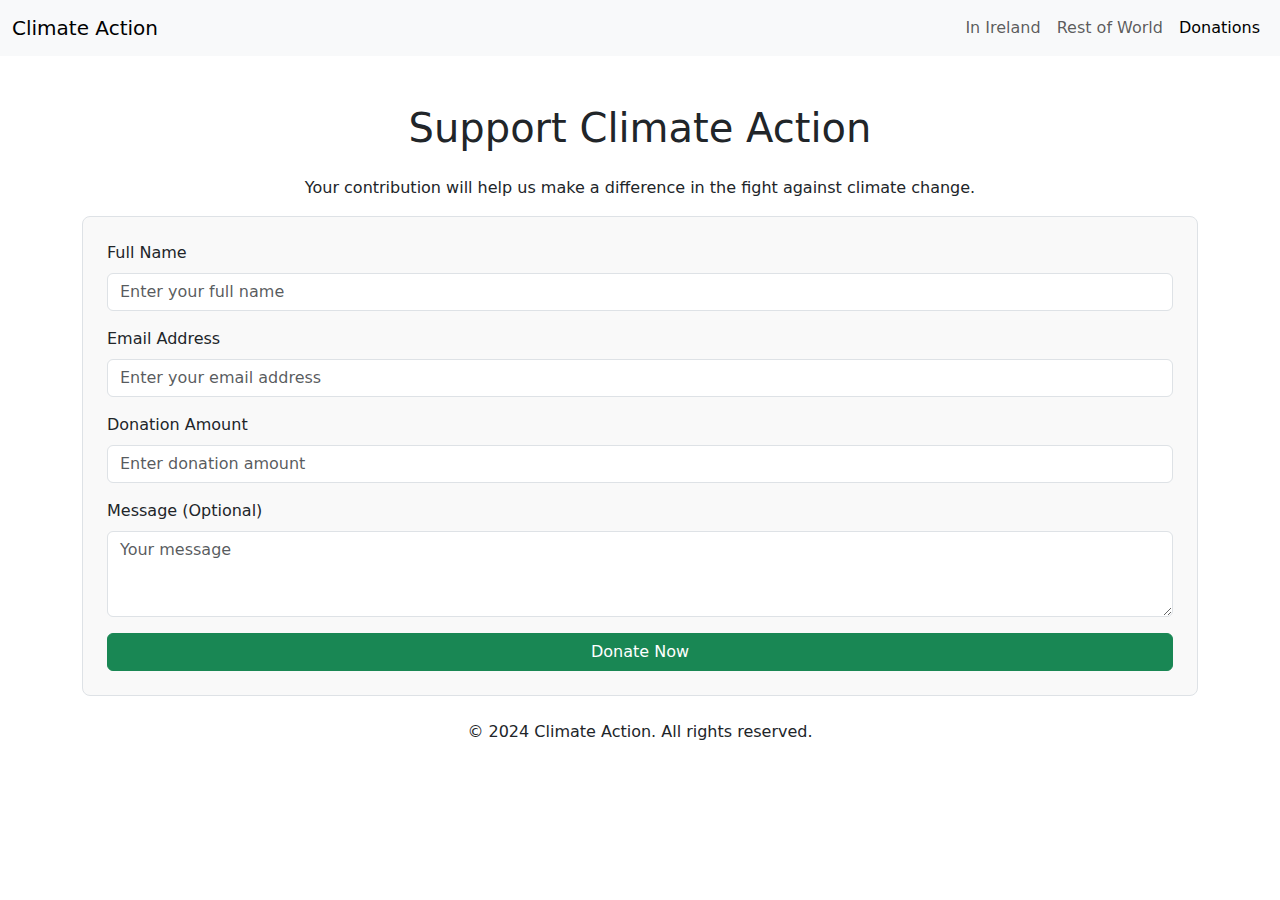
<file: donations.html>
<!DOCTYPE html>
<html lang="en">
<head>
  <meta charset="UTF-8">
  <meta name="viewport" content="width=device-width, initial-scale=1.0">
  <title>Donations</title>
  <link rel="stylesheet" href="donations.css">
  <link rel="stylesheet" href="https://cdn.jsdelivr.net/npm/bootstrap@5.3.2/dist/css/bootstrap.min.css">
</head>
<body>
  <header class="navbar navbar-expand-lg navbar-light bg-light">
    <div class="container-fluid">
      <a class="navbar-brand" href="index.html">Climate Action</a>
      <button class="navbar-toggler" type="button" data-bs-toggle="collapse" data-bs-target="#navbarNav">
        <span class="navbar-toggler-icon"></span>
      </button>
      <div class="collapse navbar-collapse" id="navbarNav">
        <ul class="navbar-nav ms-auto">
          <li class="nav-item"><a class="nav-link" href="#">In Ireland</a></li>
          <li class="nav-item"><a class="nav-link" href="#">Rest of World</a></li>
          <li class="nav-item"><a class="nav-link active" href="#">Donations</a></li>
        </ul>
      </div>
    </div>
  </header>

  <main class="container mt-5">
    <h1 class="text-center mb-4">Support Climate Action</h1>
    <p class="text-center">Your contribution will help us make a difference in the fight against climate change.</p>
    <form id="donationForm" class="p-4 border">
      <div class="mb-3">
        <label for="name" class="form-label">Full Name</label>
        <input type="text" id="name" class="form-control" placeholder="Enter your full name">
      </div>
      <div class="mb-3">
        <label for="email" class="form-label">Email Address</label>
        <input type="text" id="email" class="form-control" placeholder="Enter your email address">
      </div>
      <div class="mb-3">
        <label for="amount" class="form-label">Donation Amount</label>
        <input type="number" id="amount" class="form-control" placeholder="Enter donation amount">
      </div>
      <div class="mb-3">
        <label for="message" class="form-label">Message (Optional)</label>
        <textarea id="message" class="form-control" rows="3" placeholder="Your message"></textarea>
      </div>
      <button type="button" id="submitButton" class="btn btn-success">Donate Now</button>
    </form>

    <div id="thankYouMessage" class="mt-4 alert alert-success" style="display: none;">
      Thank you for your generous contribution!
    </div>
  </main>

  <footer class="text-center mt-4">
    <p>&copy; 2024 Climate Action. All rights reserved.</p>
  </footer>

  <script src="donations.js"></script>
</body>
</html>
</file>
<file: donations.css>
/* General Styling */
body {
  font-family: Arial, sans-serif;
}

h1 {
  color: #2c3e50;
}

form {
  background-color: #f9f9f9;
  border-radius: 8px;
}

button {
  width: 100%;
}

/* Thank You Message Styling */
#thankYouMessage {
  font-size: 1.2rem;
  text-align: center;
  font-weight: bold;
  color: #155724;
  background-color: #d4edda;
  border: 1px solid #c3e6cb;
  border-radius: 8px;
  padding: 10px;
}
</file>
